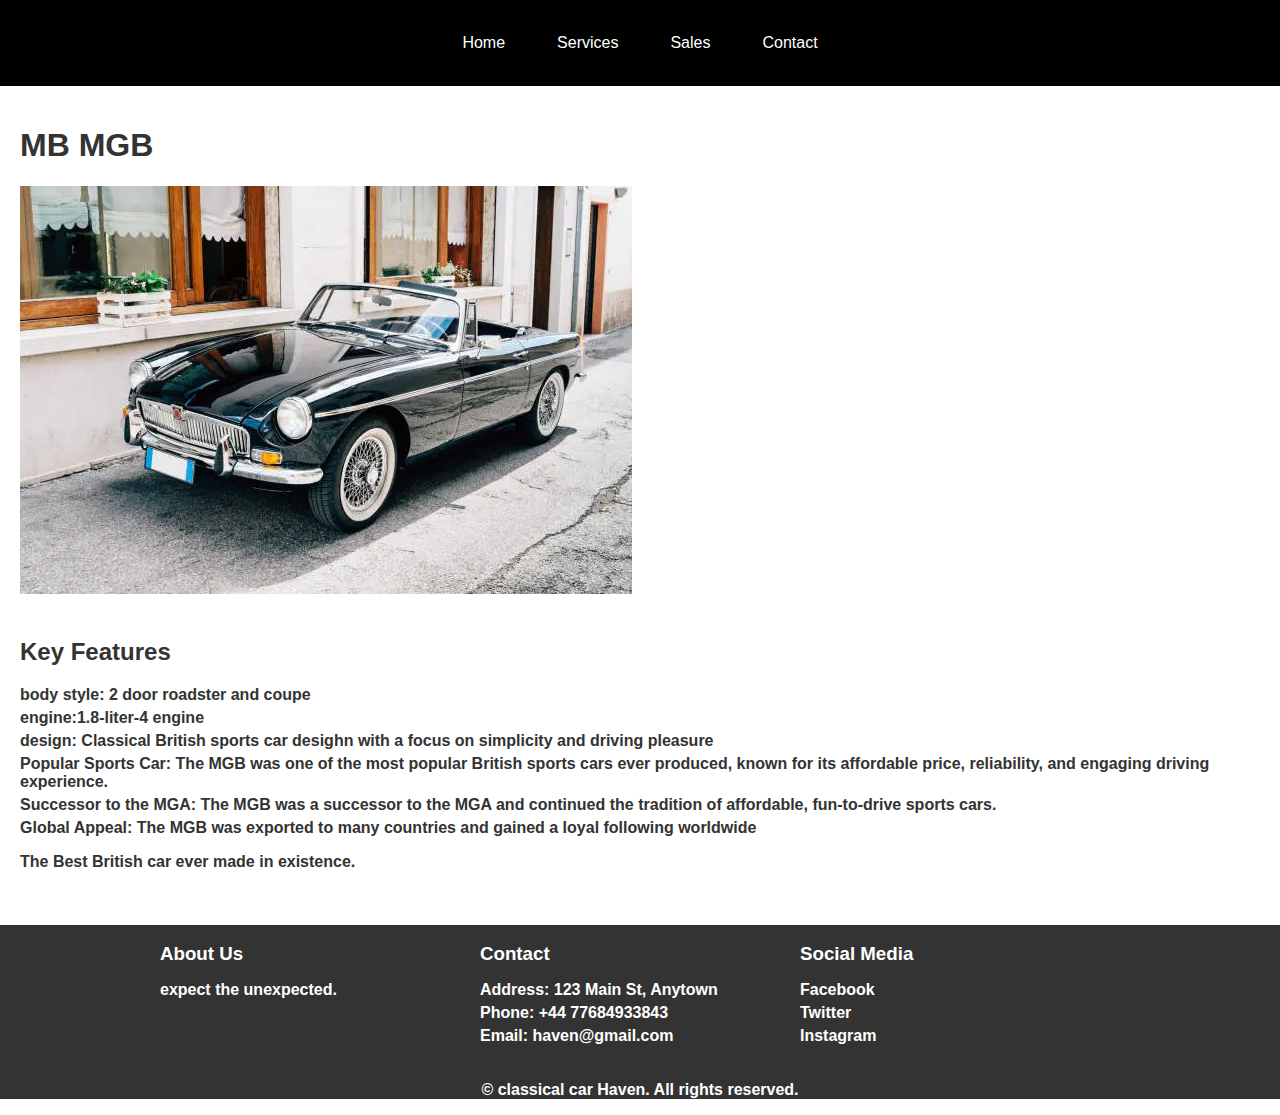
<file: audi.html>
<!DOCTYPE html>
<html>
<head>
    <title>MG MGB</title>
    <link rel="stylesheet" href="style.css">
</head>
<body>
    <header>
        <nav>
            <ul>
               <li><a href="/index.html">Home</a></li>
                <li><a href="/services.html">Services</a></li>
                <li><a href="/sale.html">Sales</a></li>
                <li><a href="/contact.html">Contact</a></li>
            </ul>
        </nav>
    </header>

    <main>
        <h1>MB MGB</h1>   
        <img src="/Assets/images/mh mgb.webp" alt="audi">

        <h2>Key Features</h2>
        <ul>
            <li><strong>body style: 2 door roadster and coupe</li>
            <li><strong>engine:1.8-liter-4 engine</li>
            <li><strong>design: Classical British sports car desighn with a focus on simplicity and driving pleasure</li>
            <li><strong>Popular Sports Car: The MGB was one of the most popular British sports cars ever produced, known for its affordable price, reliability, and engaging driving experience.</li>
            <li><strong>Successor to the MGA: The MGB was a successor to the MGA and continued the tradition of affordable, fun-to-drive sports cars.</li>
            <li><strong>Global Appeal: The MGB was exported to many countries and gained a loyal following worldwide</li>
          </ul>


        <p>The Best British car ever made in existence.</p>
    </main>
   
    <a href="/sale.html" class="back-button">Go Back</a>
    <footer>
        <div class="container">
            <div class="row">
                <div class="col">
                    <h3>About Us</h3>
                    <p>expect the unexpected.</p>
                </div>
                <div class="col">
                    <h3>Contact</h3>
                    <ul>
                        <li>Address: 123 Main St, Anytown</li>
                        <li>Phone: +44 77684933843</li>
                        <li>Email: haven@gmail.com</li>
                    </ul>
                </div>
                <div class="col">
                    <h3>Social Media</h3>
                    <ul>
                        <li><a href="https://www.facebook.com/login/?next=https%3A%2F%2Fwww.facebook.com%2F%3Flocale%3Den_GB"><i class="fab fa-facebook-f"></i> Facebook</a></li>
                        <li><a href="https://x.com/?lang=en"><i class="fab fa-twitter"></i> Twitter</a></li>
                        <li><a href="https://www.instagram.com/"><i class="fab fa-instagram"></i> Instagram</a></li>
                    </ul>
                </div>
            </div>
            <p class="copyright">&copy; classical car Haven. All rights reserved.</p>
        </div>
    </footer>
  
</body>
</html>
</file>
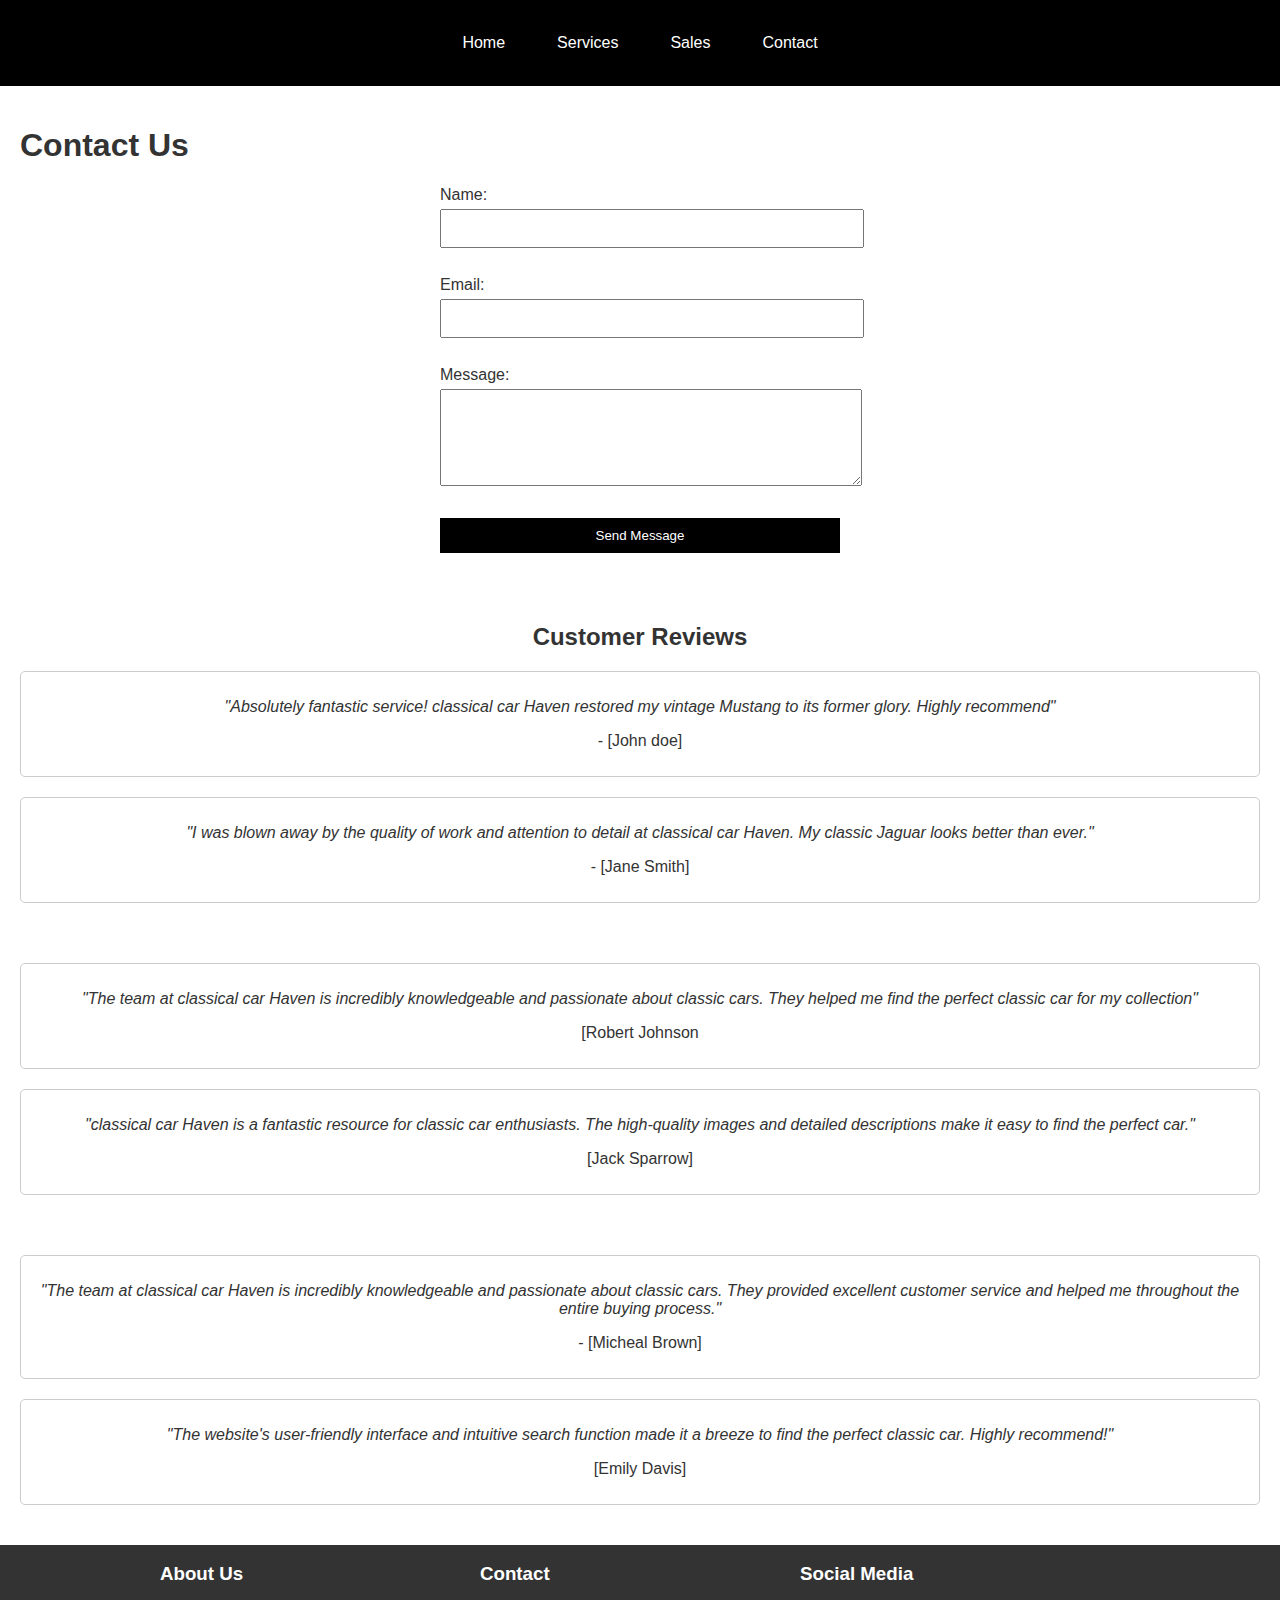
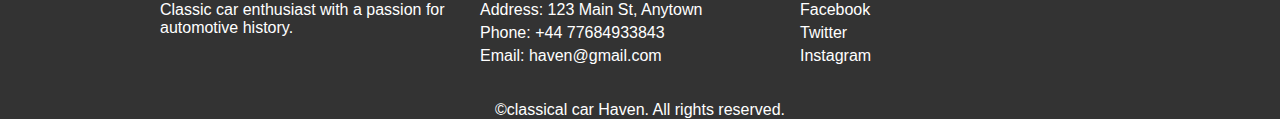
<file: contact.html>
<!DOCTYPE html>
<html>
<head>
  <title>Contact Us</title>
  <link rel="stylesheet" href="style.css">
</head>
<body>
  <header>
    <nav>
      <ul>
        <li><a href="/index.html">Home</a></li>
        <li><a href="/services.html">Services</a></li>
        <li><a href="/sale.html">Sales</a></li>
        <li><a href="/contact.html">Contact</a></li>
      </ul>
    </nav>
  </header>

  <!--contact page-->
  <main>
    <h1>Contact Us</h1>

    <form action="mailto:your_email@example.com" method="post" enctype="text/plain">
      <label for="name">Name:</label>
      <input type="text" id="name" name="name" required><br><br>

      <label for="email">Email:</label>
      <input type="email" id="email" name="email" required><br><br>

      <label for="message">Message:</label>
      <textarea id="message" name="message" rows="5" required></textarea><br><br>

      <input type="submit" value="Send Message"> 
    </form>
  </main>
<section class="reviews">
      <h2>Customer Reviews</h2>
      <div class="review">
        <p>"Absolutely fantastic service! classical car Haven restored my vintage Mustang to its former glory. Highly recommend"</p>
        <p>- [John doe]</p>
      </div>
      <div class="review">
        <p>"I was blown away by the quality of work and attention to detail at classical car Haven. My classic Jaguar looks better than ever."</p>
        <p>- [Jane Smith]</p>
      </div>
      </section>

      <section class="reviews">
       
        <div class="review">
          <p>"The team at classical car Haven is incredibly knowledgeable and passionate about classic cars. They helped me find the perfect classic car for my collection"</p>
          <p>[Robert Johnson</p>
        </div>
        <div class="review">
          <p>"classical car Haven is a fantastic resource for classic car enthusiasts. The high-quality images and detailed descriptions make it easy to find the perfect car."</p>
          <p>[Jack Sparrow]</p>
        </div>
        </section>

        <section class="reviews">
          
          <div class="review">
            <p>"The team at classical car Haven is incredibly knowledgeable and passionate about classic cars. They provided excellent customer service and helped me throughout the entire buying process."</p>
            <p>- [Micheal Brown]</p>
          </div>
          <div class="review">
            <p>"The website's user-friendly interface and intuitive search function made it a breeze to find the perfect classic car. Highly recommend!"</p>
            <p>[Emily Davis]</p>
          </div>
          </section>
  <footer>
    <div class="container">
      <div class="row">
        <div class="col">
          <h3>About Us</h3>
          <p>Classic car enthusiast with a passion for automotive history.</p>
        </div>
        <div class="col">
          <h3>Contact</h3>
          <ul>
            <li>Address: 123 Main St, Anytown</li>
            <li>Phone: +44 77684933843</li>
            <li>Email: haven@gmail.com</li>
          </ul>
        </div>
        <div class="col">
          <h3>Social Media</h3>
          <ul>
            <li><a href="https://www.facebook.com/login/?next=https%3A%2F%2Fwww.facebook.com%2F%3Flocale%3Den_GB"><i class="fab fa-facebook-f"></i> Facebook</a></li>
            <li><a href="https://x.com/?lang=en"><i class="fab fa-twitter"></i> Twitter</a></li>
            <li><a href="https://www.instagram.com/"><i class="fab fa-instagram"></i> Instagram</a></li>
          </ul>
        </div>
      </div>
      <p class="copyright">&copy;classical car Haven. All rights reserved.</p>
    </div>
  </footer>

</body>
</html>
</file>
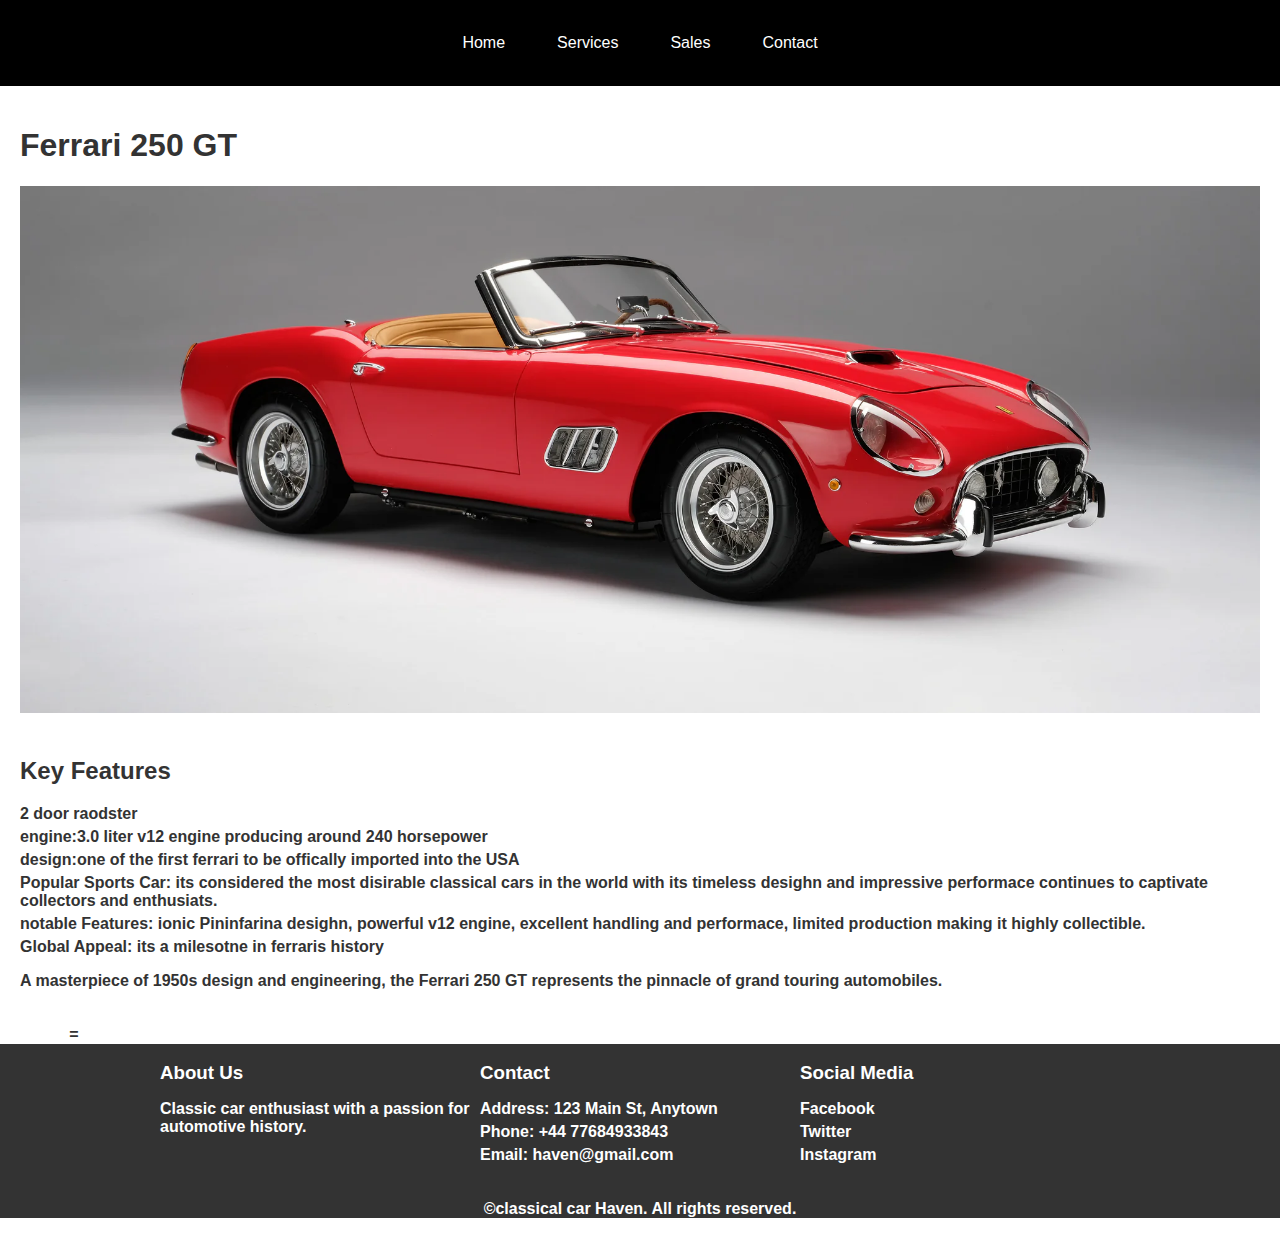
<file: ferrari.html>
<!DOCTYPE html>
<html>
<head>
    <title>Ferrari</title>
    <link rel="stylesheet" href="style.css">
</head>
<body>
    <header>
        <nav>
            <ul>
                <li><a href="/index.html">Home</a></li>
                <li><a href="/services.html">Services</a></li>
                <li><a href="/sale.html">Sales</a></li>
                <li><a href="/contact.html">Contact</a></li>
            </ul>
        </nav>
    </header>

    <main>
        <h1>Ferrari 250 GT</h1>
        <img src="/Assets/images/ferrari.webp" alt="ferrari"> <height:100px></height:100px>

        <h2>Key Features</h2>
        <ul>
            <li><strong>2 door raodster</li>
            <li><strong>engine:3.0 liter v12 engine producing around 240 horsepower</li>
            <li><strong>design:one of the first ferrari to be offically imported into the USA</li>
            <li><strong>Popular Sports Car: its considered the most disirable classical cars in the world with its timeless desighn and impressive performace continues to captivate collectors and enthusiats.</li>
            <li><strong>notable Features: ionic Pininfarina desighn, powerful v12 engine, excellent handling and performace, limited production making it highly collectible.</li>
            <li><strong>Global Appeal: its a milesotne in ferraris history</li>
          
        </ul>


        <p>A masterpiece of 1950s design and engineering, the Ferrari 250 GT represents the pinnacle of grand touring automobiles.</p>
    </main>
         <a href="/sale.html" class="back-button">Go Back</a>
  =<footer>
    <div class="container">
        <div class="row">
            <div class="col">
                <h3>About Us</h3>
                <p>Classic car enthusiast with a passion for automotive history.</p>
            </div>
            <div class="col">
                <h3>Contact</h3>
                <ul>
                    <li>Address: 123 Main St, Anytown</li>
                    <li>Phone: +44 77684933843</li>
                    <li>Email: haven@gmail.com</li>
                </ul>
            </div>
            <div class="col">
                <h3>Social Media</h3>
                <ul>
                    <li><a href="https://www.facebook.com/login/?next=https%3A%2F%2Fwww.facebook.com%2F%3Flocale%3Den_GB"><i class="fab fa-facebook-f"></i> Facebook</a></li>
                    <li><a href="https://x.com/?lang=en"><i class="fab fa-twitter"></i> Twitter</a></li>
                    <li><a href="https://www.instagram.com/"><i class="fab fa-instagram"></i> Instagram</a></li>
                </ul>
            </div>
        </div>
        <p class="copyright">&copy;classical car Haven. All rights reserved.</p>
    </div>
</footer>

</body>
</html>
</file>
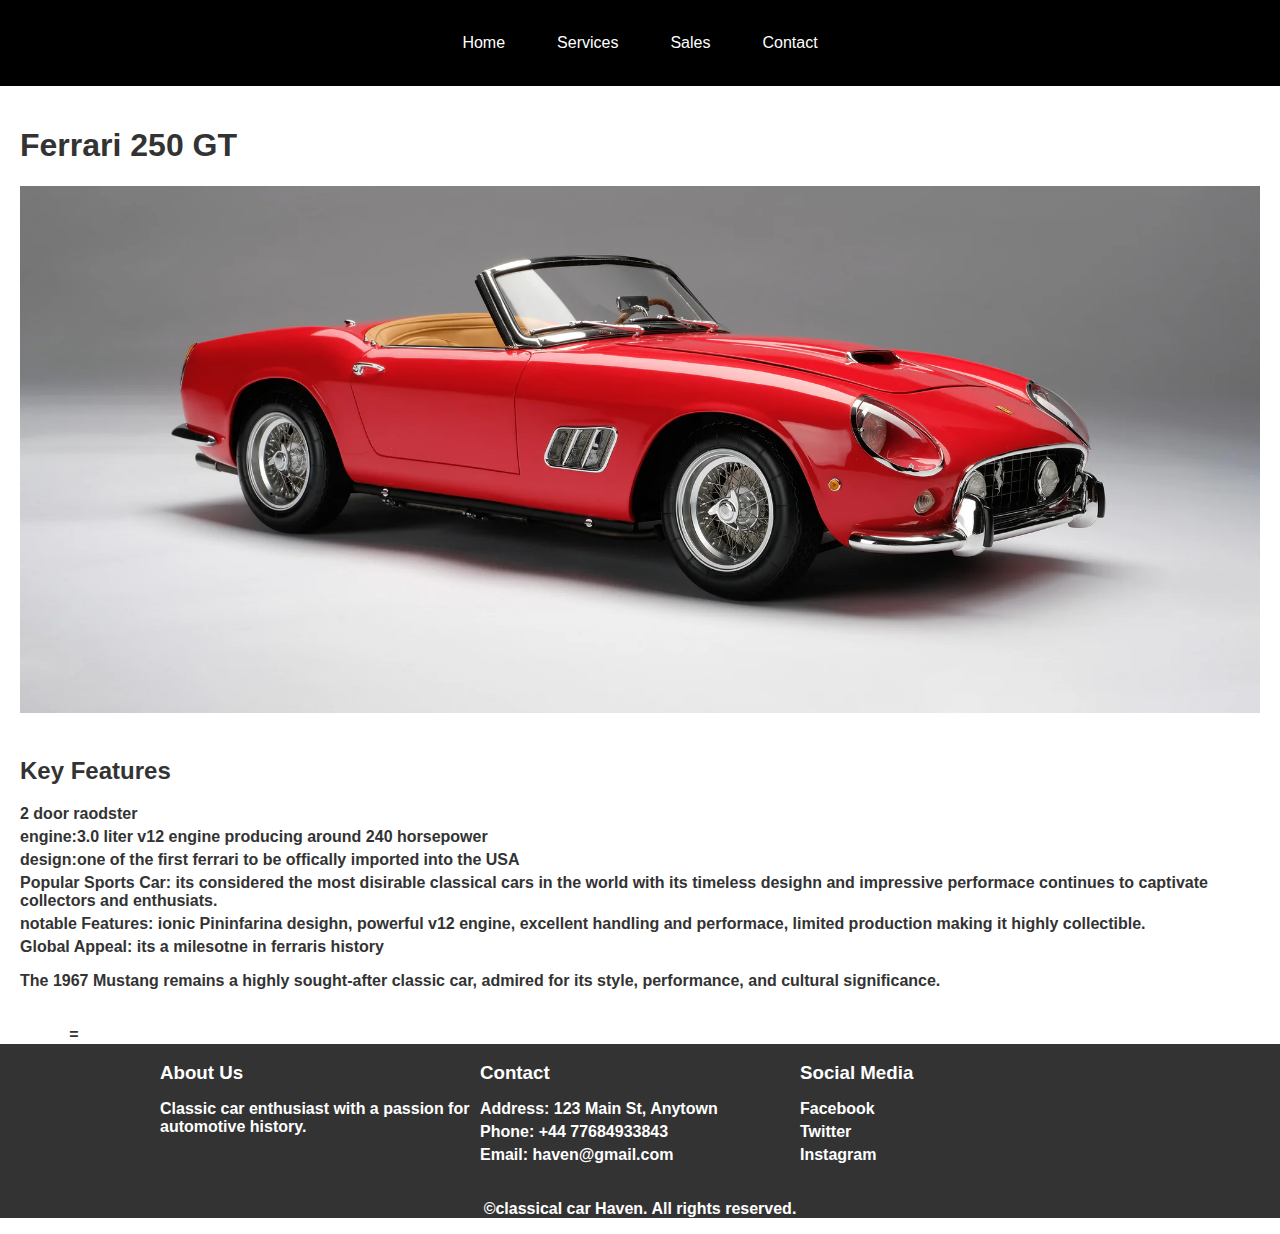
<file: Ferrari.html>
<!DOCTYPE html>
<html>
<head>
    <title>Ferrari</title>
    <link rel="stylesheet" href="style.css">
</head>
<body>
    <header>
        <nav>
            <ul>
                <li><a href="/index.html">Home</a></li>
                <li><a href="/services.html">Services</a></li>
                <li><a href="/sale.html">Sales</a></li>
                <li><a href="/contact.html">Contact</a></li>
            </ul>
        </nav>
    </header>

    <main>
        <h1>Ferrari 250 GT</h1>
        <img src="/Assets/images/ferrari.webp" alt="ferrari"> <height:100px></height:100px>

        <h2>Key Features</h2>
        <ul>
            <li><strong>2 door raodster</li>
            <li><strong>engine:3.0 liter v12 engine producing around 240 horsepower</li>
            <li><strong>design:one of the first ferrari to be offically imported into the USA</li>
            <li><strong>Popular Sports Car: its considered the most disirable classical cars in the world with its timeless desighn and impressive performace continues to captivate collectors and enthusiats.</li>
            <li><strong>notable Features: ionic Pininfarina desighn, powerful v12 engine, excellent handling and performace, limited production making it highly collectible.</li>
            <li><strong>Global Appeal: its a milesotne in ferraris history</li>
          
        </ul>


        <p>The 1967 Mustang remains a highly sought-after classic car, admired for its style, performance, and cultural significance.</p>
    </main>
         <a href="/sale.html" class="back-button">Go Back</a>
  =<footer>
    <div class="container">
        <div class="row">
            <div class="col">
                <h3>About Us</h3>
                <p>Classic car enthusiast with a passion for automotive history.</p>
            </div>
            <div class="col">
                <h3>Contact</h3>
                <ul>
                    <li>Address: 123 Main St, Anytown</li>
                    <li>Phone: +44 77684933843</li>
                    <li>Email: haven@gmail.com</li>
                </ul>
            </div>
            <div class="col">
                <h3>Social Media</h3>
                <ul>
                    <li><a href="https://www.facebook.com/login/?next=https%3A%2F%2Fwww.facebook.com%2F%3Flocale%3Den_GB"><i class="fab fa-facebook-f"></i> Facebook</a></li>
                    <li><a href="https://x.com/?lang=en"><i class="fab fa-twitter"></i> Twitter</a></li>
                    <li><a href="https://www.instagram.com/"><i class="fab fa-instagram"></i> Instagram</a></li>
                </ul>
            </div>
        </div>
        <p class="copyright">&copy;classical car Haven. All rights reserved.</p>
    </div>
</footer>

</body>
</html>
</file>
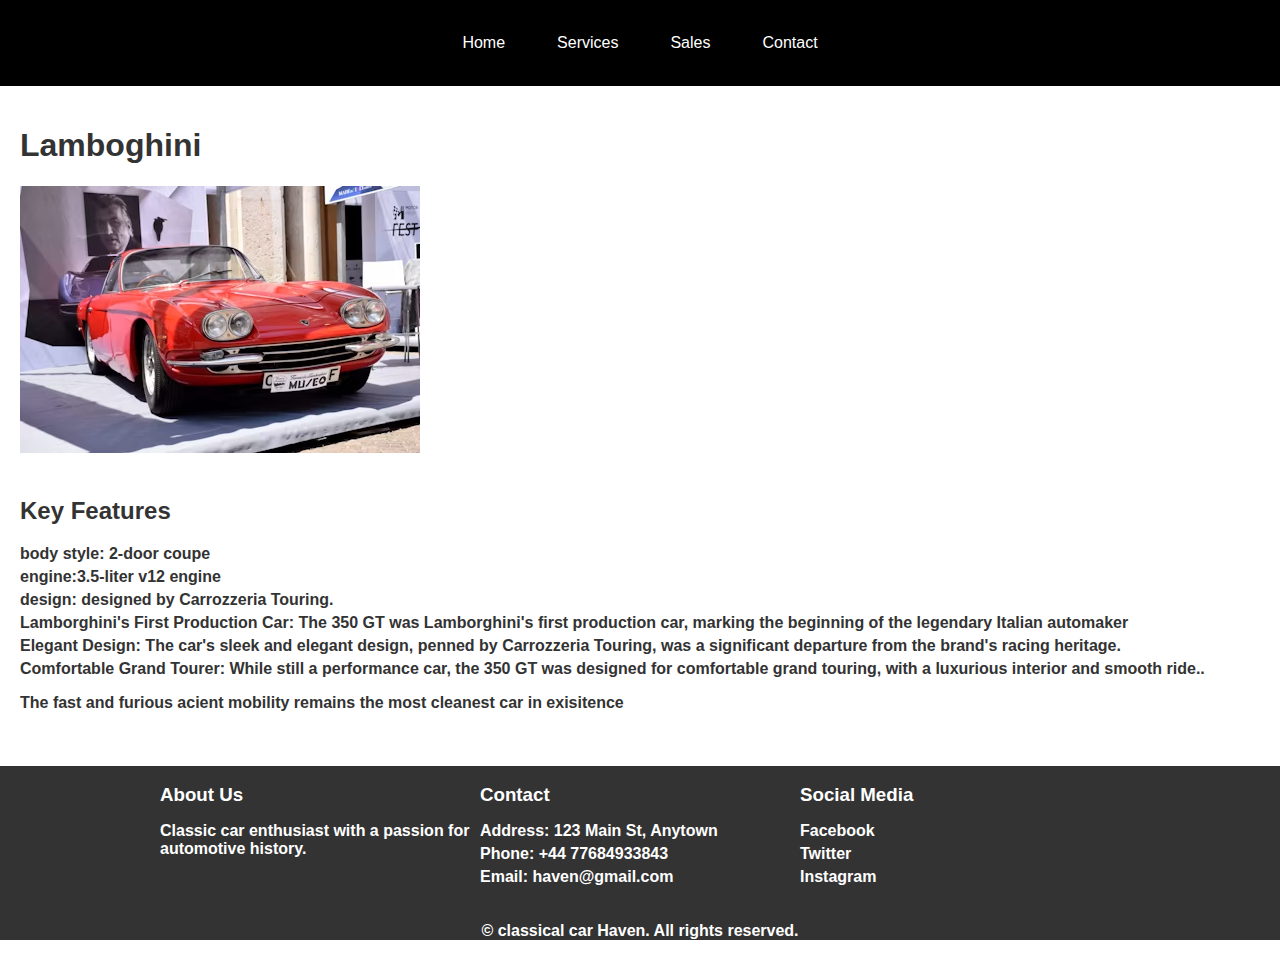
<file: lambo.html>
<!DOCTYPE html>
<html>
<head>
    <title>Classical Lamboghini</title>
    <link rel="stylesheet" href="style.css">
</head>
<body>
    <header>
        <nav>
            <ul>
                <li><a href="/index.html">Home</a></li>
                <li><a href="/services.html">Services</a></li>
                <li><a href="/sale.html">Sales</a></li>
                <li><a href="/contact.html">Contact</a></li>
            </ul>
        </nav>
    </header>

    <main>
        <h1>Lamboghini</h1>
        <img src="/Assets/images/sale.lambo.avif" alt="lambo">

        <h2>Key Features</h2>
        <ul>
            <li><strong>body style: 2-door coupe</li>
            <li><strong>engine:3.5-liter v12 engine</li>
            <li><strong>design: designed by Carrozzeria Touring.</li>
            <li><strong>Lamborghini's First Production Car: The 350 GT was Lamborghini's first production car, marking the beginning of the legendary Italian automaker</li>
            <li><strong>Elegant Design: The car's sleek and elegant design, penned by Carrozzeria Touring, was a significant departure from the brand's racing heritage.</li>
            <li><strong>Comfortable Grand Tourer: While still a performance car, the 350 GT was designed for comfortable grand touring, with a luxurious interior and smooth ride..</li>
          
        </ul>


        <p>The fast and furious acient mobility remains the most cleanest car in exisitence
        </p>
    </main>
          <a href="/sale.html" class="back-button">Go Back</a>
          <footer>
            <div class="container">
                <div class="row">
                    <div class="col">
                        <h3>About Us</h3>
                        <p>Classic car enthusiast with a passion for automotive history.</p>
                    </div>
                    <div class="col">
                        <h3>Contact</h3>
                        <ul>
                            <li>Address: 123 Main St, Anytown</li>
                            <li>Phone: +44 77684933843</li>
                            <li>Email: haven@gmail.com</li>
                        </ul>
                    </div>
                    <div class="col">
                        <h3>Social Media</h3>
                        <ul>
                            <li><a href="https://www.facebook.com/login/?next=https%3A%2F%2Fwww.facebook.com%2F%3Flocale%3Den_GB"><i class="fab fa-facebook-f"></i> Facebook</a></li>
                        <li><a href="https://x.com/?lang=en"><i class="fab fa-twitter"></i> Twitter</a></li>
                        <li><a href="https://www.instagram.com/"><i class="fab fa-instagram"></i> Instagram</a></li>
                        </ul>
                    </div>
                </div>
                <p class="copyright">&copy; classical car Haven. All rights reserved.</p>
            </div>
        </footer>
      
</body>
</html>
</file>
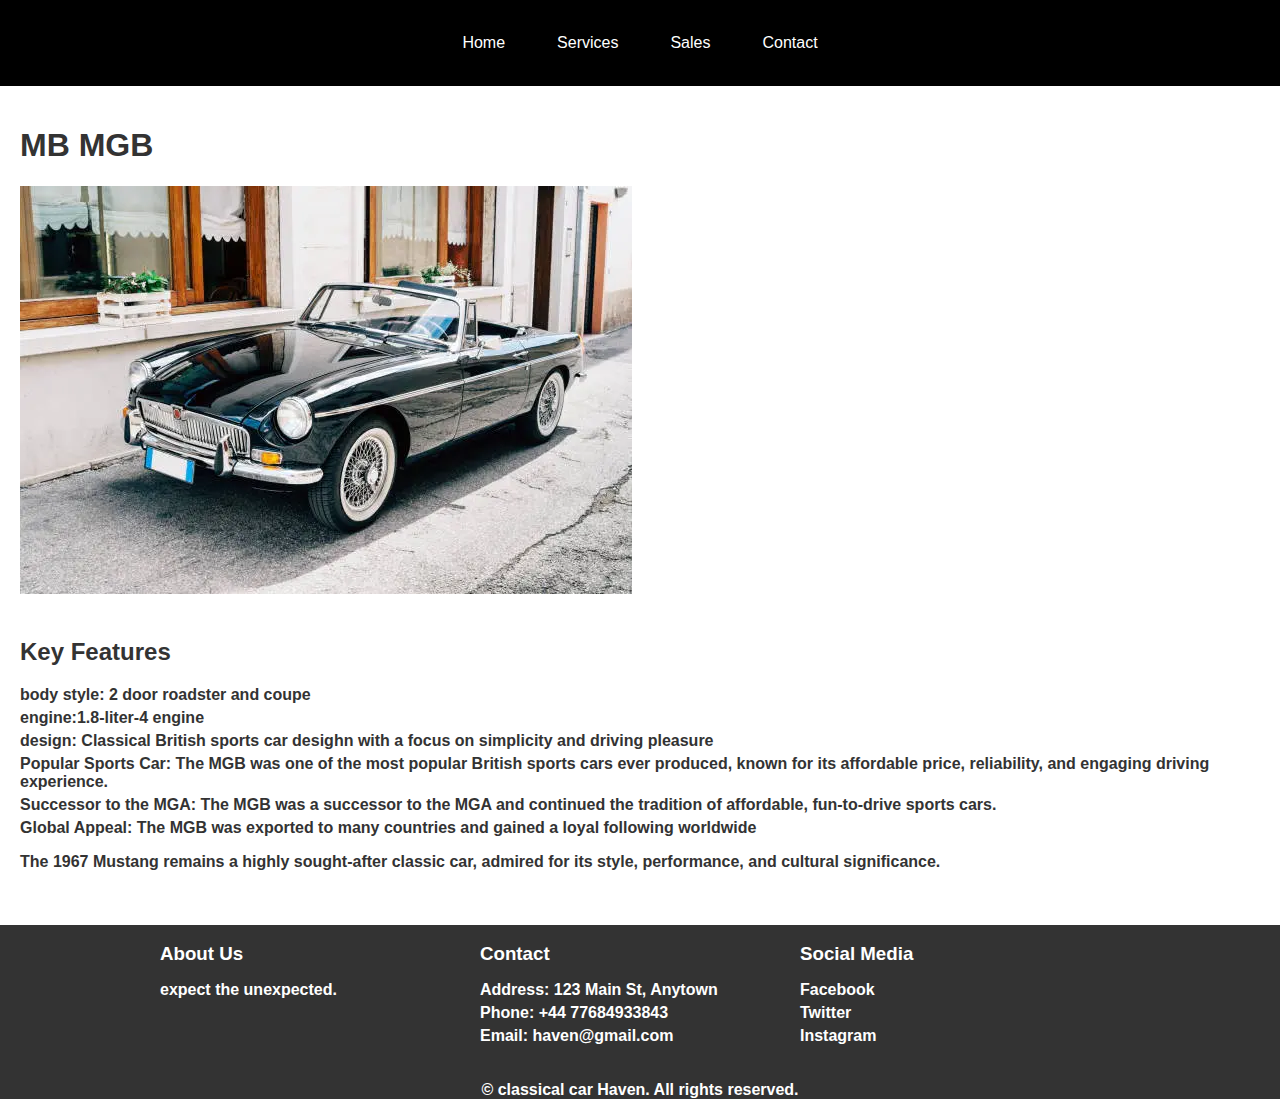
<file: MG.html>
<!DOCTYPE html>
<html>
<head>
    <title>MG MGB</title>
    <link rel="stylesheet" href="style.css">
</head>
<body>
    <header>
        <nav>
            <ul>
               <li><a href="/index.html">Home</a></li>
                <li><a href="/services.html">Services</a></li>
                <li><a href="/sale.html">Sales</a></li>
                <li><a href="/contact.html">Contact</a></li>
            </ul>
        </nav>
    </header>

    <main>
        <h1>MB MGB</h1>   
        <img src="/Assets/images/mh mgb.webp" alt="ferrari">

        <h2>Key Features</h2>
        <ul>
            <li><strong>body style: 2 door roadster and coupe</li>
            <li><strong>engine:1.8-liter-4 engine</li>
            <li><strong>design: Classical British sports car desighn with a focus on simplicity and driving pleasure</li>
            <li><strong>Popular Sports Car: The MGB was one of the most popular British sports cars ever produced, known for its affordable price, reliability, and engaging driving experience.</li>
            <li><strong>Successor to the MGA: The MGB was a successor to the MGA and continued the tradition of affordable, fun-to-drive sports cars.</li>
            <li><strong>Global Appeal: The MGB was exported to many countries and gained a loyal following worldwide</li>
          </ul>


        <p>The 1967 Mustang remains a highly sought-after classic car, admired for its style, performance, and cultural significance.</p>
    </main>
   
    <a href="/sale.html" class="back-button">Go Back</a>
    <footer>
        <div class="container">
            <div class="row">
                <div class="col">
                    <h3>About Us</h3>
                    <p>expect the unexpected.</p>
                </div>
                <div class="col">
                    <h3>Contact</h3>
                    <ul>
                        <li>Address: 123 Main St, Anytown</li>
                        <li>Phone: +44 77684933843</li>
                        <li>Email: haven@gmail.com</li>
                    </ul>
                </div>
                <div class="col">
                    <h3>Social Media</h3>
                    <ul>
                        <li><a href="https://www.facebook.com/login/?next=https%3A%2F%2Fwww.facebook.com%2F%3Flocale%3Den_GB"><i class="fab fa-facebook-f"></i> Facebook</a></li>
                        <li><a href="https://x.com/?lang=en"><i class="fab fa-twitter"></i> Twitter</a></li>
                        <li><a href="https://www.instagram.com/"><i class="fab fa-instagram"></i> Instagram</a></li>
                    </ul>
                </div>
            </div>
            <p class="copyright">&copy; classical car Haven. All rights reserved.</p>
        </div>
    </footer>
  
</body>
</html>
</file>
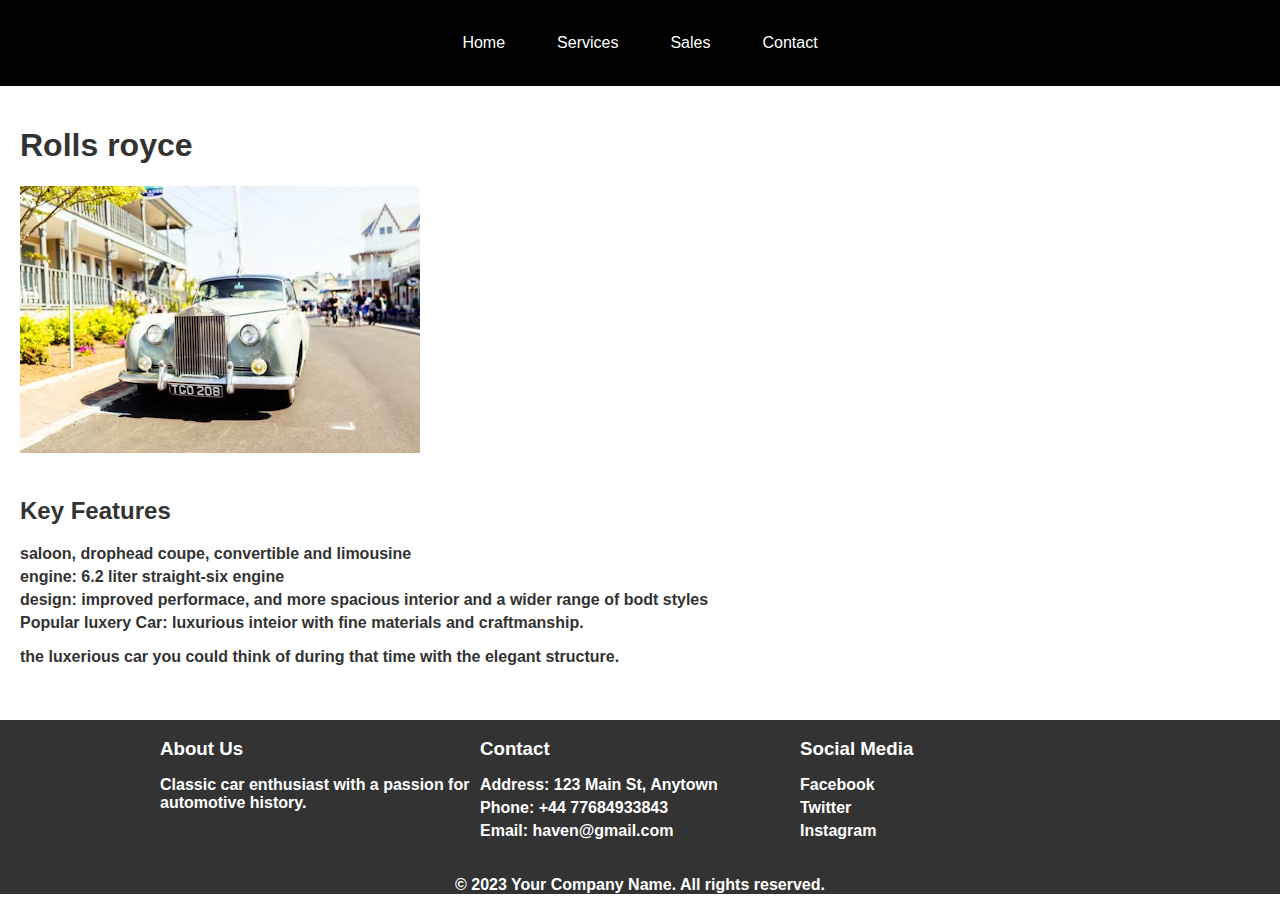
<file: rolls royce.html>
<!DOCTYPE html>
<html>
<head>
    <title>rolls royce</title>
    <link rel="stylesheet" href="style.css">
</head>
<body>
    <header>
        <nav>
            <ul>
                <li><a href="/index.html">Home</a></li>
                <li><a href="/services.html">Services</a></li>
                <li><a href="/sale.html">Sales</a></li>
                <li><a href="/contact.html">Contact</a></li>
            </ul>
        </nav>
    </header>

    <main>
        <h1>Rolls royce</h1>
        <img src="/Assets/images/rolls royce.avif" alt="ferrari">

        <h2>Key Features</h2>
        <ul>
            <li><strong>saloon, drophead coupe, convertible and limousine</li>
            <li><strong>engine: 6.2 liter straight-six engine</li>
            <li><strong>design: improved performace, and more spacious interior and a wider range of bodt styles</li>
            <li><strong>Popular luxery Car: luxurious inteior with fine materials and craftmanship.</li>
        </ul>


        <p>the luxerious car you could think of during that time with the elegant structure.</p>
    </main>
         <a href="/sale.html" class="back-button">Go Back</a>
         <footer>
            <div class="container">
                <div class="row">
                    <div class="col">
                        <h3>About Us</h3>
                        <p>Classic car enthusiast with a passion for automotive history.</p>
                    </div>
                    <div class="col">
                        <h3>Contact</h3>
                        <ul>
                            <li>Address: 123 Main St, Anytown</li>
                            <li>Phone: +44 77684933843</li>
                        <li>Email: haven@gmail.com</li>
                        </ul>
                    </div>
                    <div class="col">
                        <h3>Social Media</h3>
                        <ul>
                            <li><a href="https://www.facebook.com/login/?next=https%3A%2F%2Fwww.facebook.com%2F%3Flocale%3Den_GB"><i class="fab fa-facebook-f"></i> Facebook</a></li>
                        <li><a href="https://x.com/?lang=en"><i class="fab fa-twitter"></i> Twitter</a></li>
                        <li><a href="https://www.instagram.com/"><i class="fab fa-instagram"></i> Instagram</a></li>
                        </ul>
                    </div>
                </div>
                <p class="copyright">&copy; 2023 Your Company Name. All rights reserved.</p>
            </div>
        </footer>
      
</body>
</html>
</file>
<file: style.css>
body {
    font-family: Arial, sans-serif; /* Sets the font family for the entire page */
    margin: 0;/* Removes default margin from the body */
    padding: 0;/* Removes default padding from the body */
    background-color: #f0f0f0; /* Light gray background */
  }
  
  header {
    background-color: black; /* Sets black background color for the header */
    color: white;  /* Sets white text color for the header */
    padding: 20px;  /* Adds 20px padding to the header */
  }
  
  nav ul {
    list-style-type: none; /* Removes default bullet points from navigation list */
    margin: 0; /* Removes default margin from the navigation list */
    padding: 0; /* Removes default padding from the navigation list */
    display: flex; /* Arranges navigation items in a horizontal row */
    justify-content: center; /* Centers navigation items horizontally */
  }
  
  
  nav li {
    margin: 0 10px; /* Adds 10px margin between navigation items */
  }
  
  nav a {
    color: white; /* Sets white text color for navigation links */
    text-decoration: none; /* Removes underline from navigation links */
    transition: color 0.3s ease-in-out; /* Defines a smooth color transition on hover */
  }
  
  nav a:hover {
    color: red; /* Changes link text color to red on hover */
  }
  
  .hero {
    background-image: url('https://images.unsplash.com/photo-1559743520-7c95478709fc?w=500&auto=format&fit=crop&q=60&ixlib=rb-4.0.3&ixid=M3wxMjA3fDB8MHxzZWFyY2h8NHx8Y2xhc3NpY2FsJTIwY2FyfGVufDB8fDB8fHww'); /* Sets a background image for the hero section */
    background-size: cover; /* Ensures the image covers the entire hero section */
    background-position: center; /* Centers the background image */
    height: 600px; /* Sets the height of the hero section */
    display: flex; /* Arranges content within the hero section horizontally */
    align-items: center; /* Aligns content vertically within the hero section */
    justify-content: center; /* Aligns content horizontally within the hero section */
  }
  
  .hero-content {
    text-align: auto; /* Sets text alignment to inherit from parent element */
    color: white; /* Sets white text color for hero content */
    padding: 20px; /* Adds 20px padding to the hero content */
    background-color: rgba(0, 0, 0, 0.7); /* Sets a semi-transparent black background for hero content */
  }
  
  .about, .featured-cars {
    padding: 50px; /* Adds 50px padding to both sections */
    text-align: center; /* Centers text content within both sections */
  }
  
  .featured-cars .car-item {
    display: inline-block; /* Displays car items inline with spacing */
    margin: 20px; /* Adds 20px margin around each car item */
    text-align: center; /* Centers text content within each car item */
  }
  
  .featured-cars img {
    max-width: 800px; /* Sets a maximum width for car images */
    height: auto; /* Maintains image aspect ratio */
  }





  body {
    /* Sets the default font family and background color for the entire page */
    font-family: Arial, sans-serif;
    background-color: #fff; /* White background */
    color: #333; /* Dark gray text color */
}

header {
    /* Styles the header section */
    background-color: #000; /* Black background */
    color: #fff; /* White text color */
    padding: 20px; /* Adds 20px padding around the header content */
}

nav ul {
    /* Styles the navigation bar */
    list-style-type: none; /* Removes default bullet points */
    margin: 0;
    padding: 0;
    overflow: hidden; /* Prevents navigation items from overflowing */
}

nav li {
    float: left; /* Makes navigation items float left, creating a horizontal layout */
}

nav li a {
    display: block; /* Makes each navigation link a block element */
    color: white;
    text-align: center;
    padding: 14px 16px;
    text-decoration: none;
}

nav li a:hover {
    background-color: #f00; /* Red background on hover */
    color: #fff; /* White text on hover */
}

main {
    /* Styles the main content area */
    padding: 20px; /* Adds 20px padding around the main content */
}

.service {
    /* Styles the service section */
    text-align: center; /* Centers content within the service section */
    margin-bottom: 40px; /* Adds 40px margin below each service section */
}

.service img {
    max-width: 100%; /* Ensures images don't exceed their container width */
    margin-bottom: 20px; /* Adds 20px margin below each image */
}








body {
    /* Sets the default font family and removes default margins and padding */
    font-family: Arial, sans-serif;
    margin: 0;
    padding: 0;
}

header {
    /* Styles the header */
    background-color: #333; /* Dark gray background */
    color: #fff; /* White text */
    padding: 20px; /* Adds 20px padding around the header content */
}

nav ul {
    /* Styles the navigation bar */
    list-style-type: none; /* Removes default bullet points */
    margin: 0;
    padding: 0;
    overflow: hidden; /* Prevents navigation items from overflowing */
}

nav li {
    /* Makes navigation items float left, creating a horizontal layout */
    float: left;
}

nav li a {
    /* Styles the navigation links */
    display: block; /* Makes each navigation link a block element */
    color: white;
    text-align: center;
    padding: 14px 16px;
    text-decoration: none;
}

nav li a:hover {
    /* Styles the navigation links on hover */
    background-color: #f00; /* Red background on hover */
    color: #fff; /* White text on hover */
}

main {
    /* Styles the main content area */
    padding: 20px; /* Adds 20px padding around the main content */
}

.car {
    /* Styles the car section */
    text-align: center; /* Centers content within the car section */
    margin-bottom: 40px; /* Adds 40px margin below each car section */
}

.car a {
    /* Makes the image linkable */
    display: block;
}

.car img {
    /* Styles the car image */
    width: 500px; /* Sets the image width to 500px */
    transition: transform 0.3s ease-in-out; /* Smoothly scales the image on hover */
}

.car img:hover {
    /* Styles the car image on hover */
    transform: scale(1.2); /* Scales the image by 20% on hover */
}








body {
    /* Sets the default font family and background color for the entire page */
    font-family: Arial, sans-serif;
    background-color: #fff; /* White background */
    color: #333; /* Dark gray text color */
}

header {
    /* Styles the header section */
    background-color: #000; /* Black background */
    color: #fff; /* White text color */
    padding: 20px; /* Adds 20px padding around the header content */
}

nav ul {
    /* Styles the navigation bar */
    list-style-type: none; /* Removes default bullet points */
    margin: 0;
    padding: 0;
    overflow: hidden; /* Prevents navigation items from overflowing */
}

nav li {
    /* Makes navigation items float left, creating a horizontal layout */
    float: left;
}

nav li a {
    /* Styles the navigation links */
    display: block; /* Makes each navigation link a block element */
    color: white;
    text-align: center;
    padding: 14px 16px;
    text-decoration: none;
}

nav li a:hover {
    /* Styles the navigation links on hover */
    background-color: #f00; /* Red background on hover */
    color: #fff; /* White text on hover */
}

main {
    /* Styles the main content area */
    padding: 20px; /* Adds 20px padding around the main content */
}

form {
    /* Styles the form */
    max-width: 400px; /* Sets a maximum width for the form */
    margin: 0 auto; /* Centers the form horizontally */
}

label {
    /* Styles form labels */
    display: block; /* Displays labels on a new line */
    margin-bottom: 5px; /* Adds 5px margin below each label */
}

input, textarea {
    /* Styles input fields and text areas */
    width: 100%; /* Makes input fields fill the width of the form */
    padding: 10px; /* Adds 10px padding to input fields */
    margin-bottom: 10px; /* Adds 10px margin below each input field */
}

input[type="submit"] {
    /* Styles the submit button */
    background-color: #000; /* Black background */
    color: #fff; /* White text */
    border: none; /* Removes default border */
    padding: 10px 20px; /* Adds padding to the button */
    cursor: pointer; /* Changes the cursor to a pointer on hover */
}














body {
    /* Sets the default font family and background color for the entire page */
    font-family: Arial, sans-serif;
    background-color: #fff; /* White background */
    color: #333; /* Dark gray text color */
}

header {
    /* Styles the header section */
    background-color: #000; /* Black background */
    color: #fff; /* White text color */
    padding: 20px; /* Adds 20px padding around the header content */
}

nav ul {
    /* Styles the navigation bar */
    list-style-type: none; /* Removes default bullet points */
    margin: 0;
    padding: 0;
    overflow: hidden; /* Prevents navigation items from overflowing */
}

nav li {
    /* Makes navigation items float left, creating a horizontal layout */
    float: left;
}

nav li a {
    /* Styles the navigation links */
    display: block; /* Makes each navigation link a block element */
    color: white;
    text-align: center;
    padding: 14px 16px;
    text-decoration: none;
}

nav li a:hover {
    /* Styles the navigation links on hover */
    background-color: rgb(250, 0, 0); /* Red background on hover */
    color: #fff; /* White text on hover */
}

main {
    /* Styles the main content area */
    padding: 20px; /* Adds 20px padding around the main content */
}

img {
    /* Styles images */
    max-width: 100%; /* Ensures images don't exceed their container width */
    margin-bottom: 20px; /* Adds 20px margin below each image */
}

ul {
    /* Styles unordered lists */
    list-style-type: none; /* Removes default bullet points */
    padding-left: 0; /* Removes default left padding */
}

li {
    /* Styles list items */
    margin-bottom: 10px; /* Adds 10px margin below each list item */
}


CSS

/* General styles */
body {
    font-family: sans-serif; /* Sets a default sans-serif font for the entire body */
    margin: 0; /* Removes default body margins */
    padding: 0; /* Removes default body padding */
}

/* Footer styles */
footer {
    background-color: #333; /* Sets a dark gray background color for the footer */
    color: #fff; /* Sets white text color for the footer */
    padding: 0px 0; /* Sets top and bottom padding to 0. Potentially remove or add some padding for better visual spacing. */
    justify-content: end; /* This will only work if the footer is a flex or grid container. If the footer is a block element, this has no effect. It's likely intended to align content to the right, but it's not being used correctly in this context. */
    margin: 0; /* Removes default footer margins */
}

.container {
    max-width: 960px; /* Sets a maximum width for the container, creating a centered layout */
    margin: 0 auto; /* Centers the container horizontally */
}

.row {
    display: flex; /* Enables flexbox layout for the row */
    justify-content: space-between; /* Distributes space evenly between flex items in the row */
}

.col {
    flex: 1; /* Makes each column take up equal space within the row */
    padding: 0 0px; /* Sets padding to 0. Consider adding some left/right padding for better spacing between columns. */
}

h3 {
    margin-bottom: 0px; /* Removes default bottom margin from h3 elements */
}

ul {
    list-style: none; /* Removes default bullet points from lists */
    padding: 0; /* Removes default padding from lists */
}

li {
    margin-bottom: 5px; /* Adds a small bottom margin to list items for spacing */
}

a {
    color: #fff; /* Sets white color for links */
    text-decoration: none; /* Removes underlines from links */
}

.copyright {
    text-align: center; /* Centers the copyright text */
    margin-top: 20px; /* Adds a top margin to the copyright section */
}

/* Review styles */
.reviews {
    text-align: center; /* Centers the review content */
    padding: 20px; /* Adds padding around the reviews section */
}

.review {
    margin-bottom: 20px; /* Adds bottom margin between individual reviews */
    padding: 10px; /* Adds padding within each review */
    border: 1px solid #ccc; /* Adds a light gray border to each review */
    border-radius: 5px; /* Rounds the corners of the review border */
}

.review p:first-child {
    font-style: italic; /* Italicizes the first paragraph within each review (likely the quote) */
}
</file>
